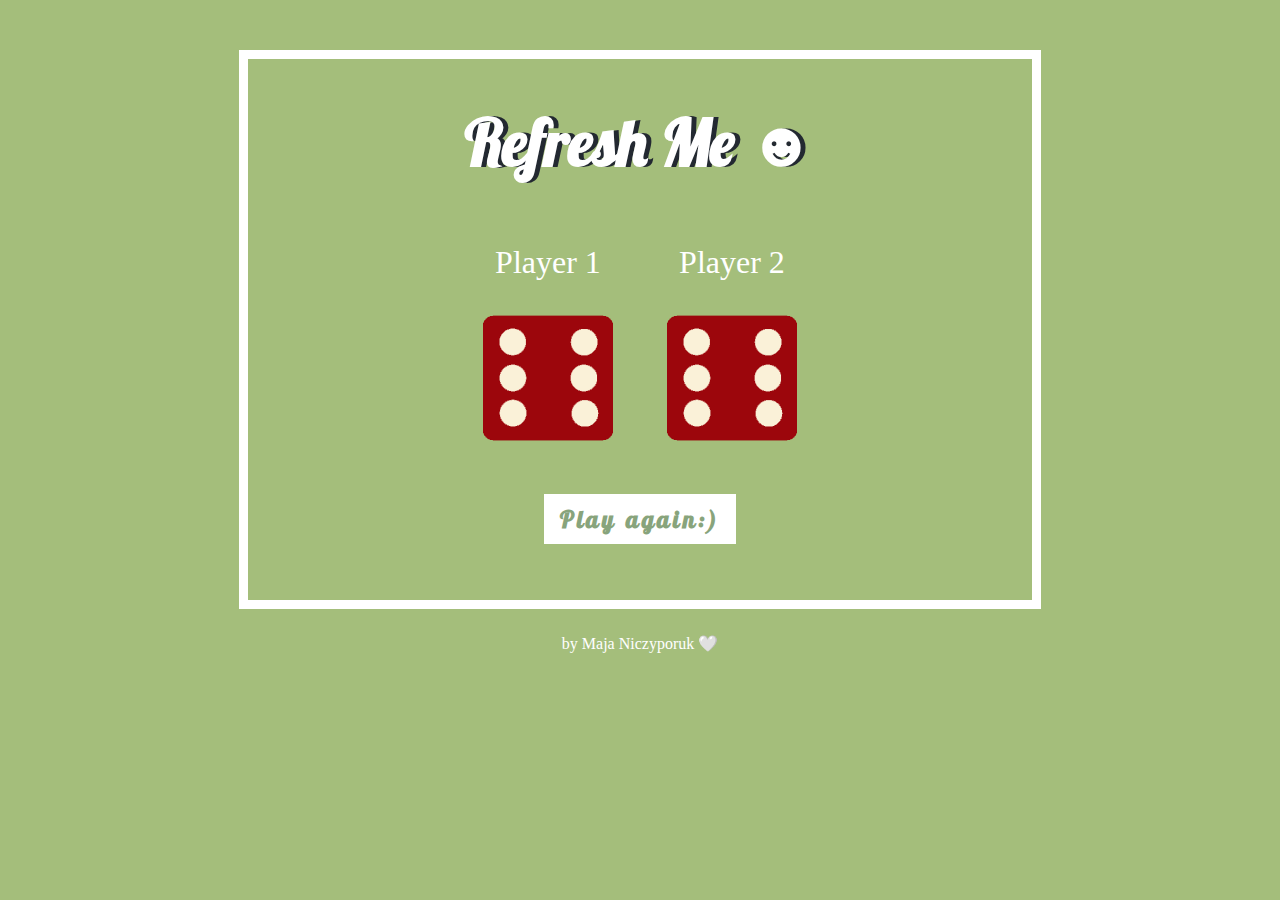
<file: Dice_Game/index.html>
<!DOCTYPE html>
<html lang="en" dir="ltr">
  <head>
    <meta charset="utf-8">
    <title>the dice game</title>
    <link rel="stylesheet" href="styles.css">
    <link href="https://fonts.googleapis.com/css?family=Indie+Flower|Lobster" rel="stylesheet">
    <!---<link href="https://cdn.jsdelivr.net/npm/bootstrap@5.2.3/dist/css/bootstrap.min.css" rel="stylesheet" integrity="sha384-rbsA2VBKQhggwzxH7pPCaAqO46MgnOM80zW1RWuH61DGLwZJEdK2Kadq2F9CUG65" crossorigin="anonymous">-->
    

  </head> 
  <body>

    <div class="container3">

    <div class="container">
      <h1>Refresh Me ☻</h1>

      <div class="dice1">
        <p>Player 1</p>
        <img class="img1" src="images/dice6.png">
      </div>

  

      <div class="dice2">
        <p>Player 2</p>
        <img class="img2" src="images/dice6.png">
      </div>

    </div>

    <row>
      
      <div class="container2">
      <input type="button" class="button" value="Play again:)" onClick="diceGame()">
      </div>

    
    </row>

<script src="index.js" charset="utf-8"></script>
</div>
  </body>

  <footer>
    by Maja Niczyporuk 🤍
  </footer>


</html>
</file>
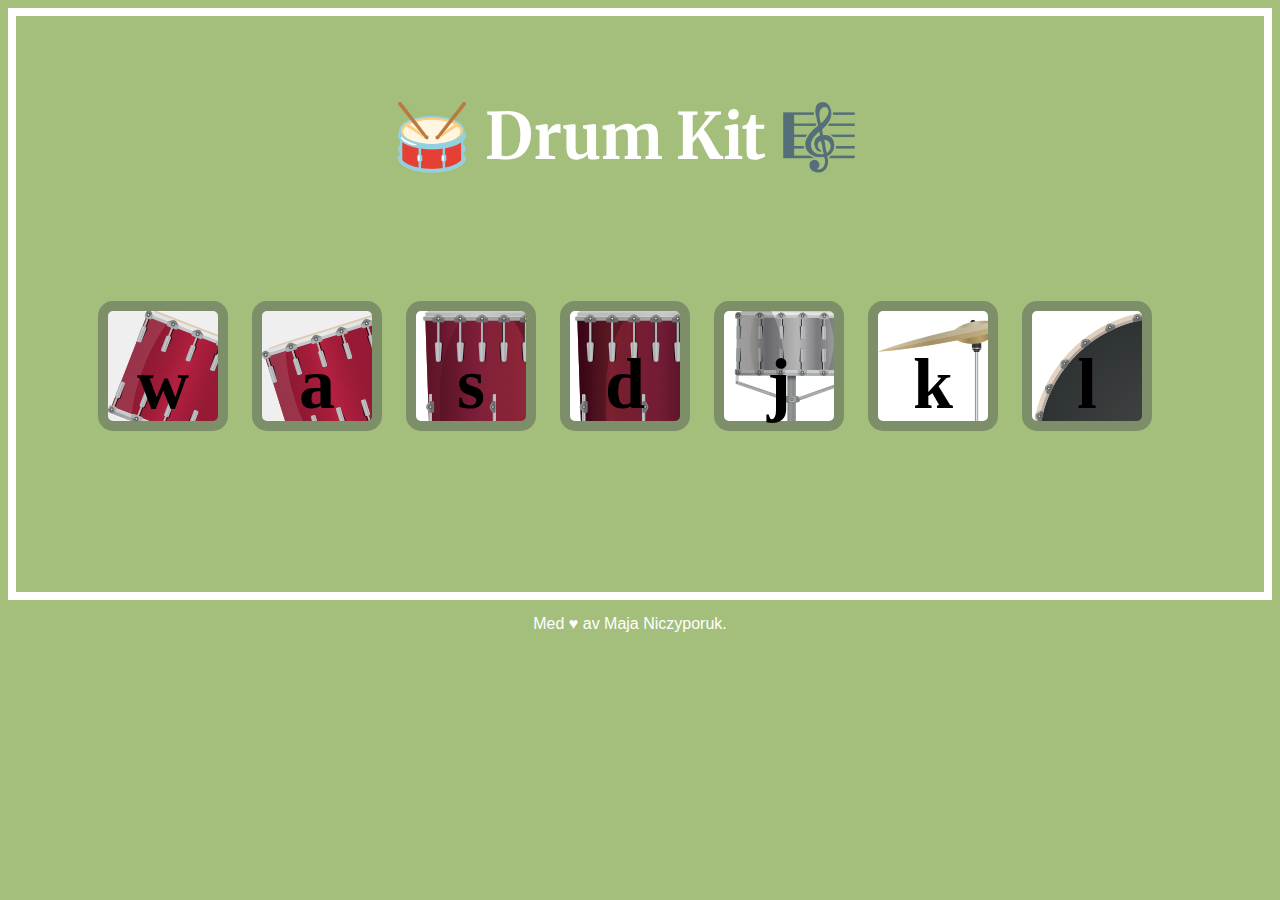
<file: Drum_Kit/index.html>
<!DOCTYPE html>
<html lang="en" dir="ltr">

<head>
  <meta charset="utf-8">
  <title>drum kit</title>
  <link rel="stylesheet" href="styles.css">
  <link rel="preconnect" href="https://fonts.googleapis.com">
<link rel="preconnect" href="https://fonts.gstatic.com" crossorigin>
<link href="https://fonts.googleapis.com/css2?family=EB+Garamond:wght@700&family=Merriweather:wght@700&family=Montserrat:wght@100;200;300;400;500;600;700;800;900&family=Ubuntu:wght@300;400;500;700&display=swap" rel="stylesheet">
</head>

<body>

  <div class="container-fluid-1">

  <div class="container-fluid-2">

  
  <h1 id="title">🥁 Drum Kit 🎼</h1>
  


  <div class="set">
    <button class="w drum">w</button>
    <button class="a drum">a</button>
    <button class="s drum">s</button>
    <button class="d drum">d</button>
    <button class="j drum">j</button>
    <button class="k drum">k</button>
    <button class="l drum">l</button>
  </div>
</div>
</div>



<script src="index.js" charset="utf-8"></script>
  <footer>
    Med ♥︎ av Maja Niczyporuk.
  </footer>

</body>

</html>
</file>
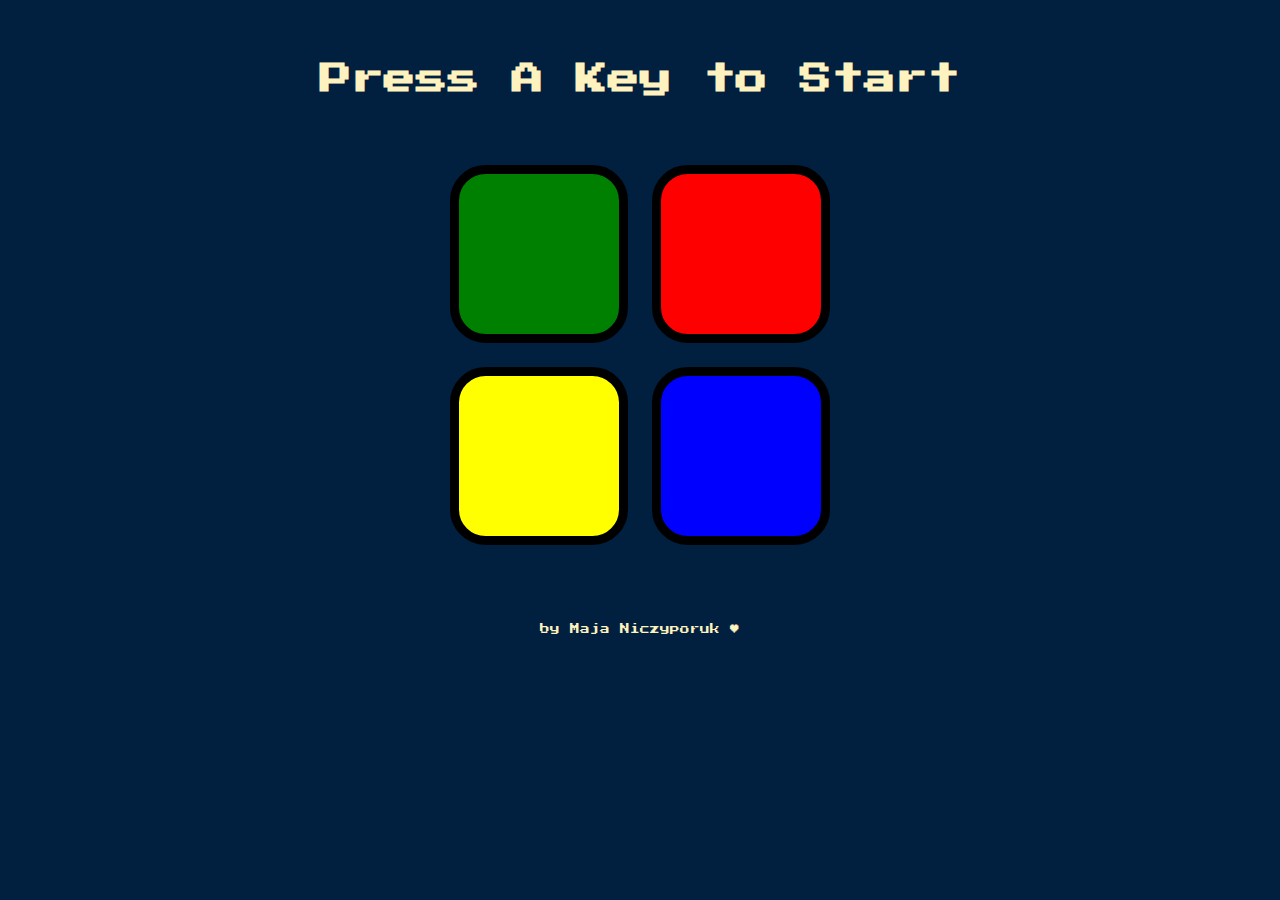
<file: Simon_Game/index.html>
<!DOCTYPE html>
<html lang="en" dir="ltr">
<head>
  <meta charset="utf-8">
  <title>Simon</title>
  <link rel="stylesheet" href="styles.css">
  <link href="https://fonts.googleapis.com/css?family=Press+Start+2P" rel="stylesheet">
</head>
<body>
  <h1 id="level-title">Press A Key to Start</h1>
  <div class="container">
    <div lass="row">

      <div type="button" id="green" class="btn green">

      </div>

      <div type="button" id="red" class="btn red">

      </div>
    </div>

    <div class="row">

      <div type="button" id="yellow" class="btn yellow">

      </div>
      <div type="button" id="blue" class="btn blue">

      </div>

    </div>
  </div>
  <br>
  <footer>
    <p>by Maja Niczyporuk ♥︎</p>
  </footer>
  <script src="https://ajax.googleapis.com/ajax/libs/jquery/3.6.3/jquery.min.js"></script>
  <script src="game.js" charset="utf-8"></script>
</body>

</html>
</file>
<file: Dice_Game/styles.css>
body {
  background-color: #A4BE7B;
}

.container-fluid {
  padding: 3%;
  margin: auto;
  text-align: center;
}

.container2 {
  margin: auto;
  text-align: center;
  padding:3%;
}

.container3 {
  margin: auto;
  padding: 1%;
  border: 9px solid white;
  text-align: center;
  width: 60%;
  margin-top: 50px;
}

.dice1 {
  text-align: center;
  display: inline-block;
  margin-right:25px;
}

.dice2{
  text-align: center;
  display: inline-block;
  margin-left:25px;
}

h1 {
  margin: 30px;
  font-family: 'Lobster', cursive;
  text-shadow: 5px 0 #232931;
  font-size: 4rem;
  color: white;
  text-align: center;
}

p {
  font-size: 2rem;
  color: white;
}

img {
  height:130px;
  width:130px;
}

.button {
  background-color: white;
  border: none;
  color: #88A47C;
  text-align: center;
  display: inline-block;
  font-size: 1.5rem;
  font-weight: bold;
  font-family: 'Lobster';
  margin-bottom: 20px;
  margin-top:25px;
  letter-spacing: 0.2rem;
  padding:10px 16px;
}

footer {
  margin-top:25px;
  color: white;
  text-align: center;
  font-weight: 400;
  font-size: 1rem;
  }
</file>
<file: Drum_Kit/styles.css>
body {
 background-color:#A4BE7B;
}

.container-fluid-1{
  text-align:center;
  border:8px solid white;
}

.container-fluid-2 {
  padding:3%;
  text-align: center;
  margin-right:30px;
  /*border: 3px solid white;
  border-spacing:30px;*/
}

h1 {
  font-size: 4rem;
  color:white;
  /*color: #DBEDF3;*/
  font-family: "Merriweather";
  font-weight: 700;

}

footer {
  color: white;
  font-family: sans-serif;
  text-align: center;
  margin-right:20px;
  margin-top:15px;
  
}

.w {
 background-image: url("images/tom1.png");
 
 
}

.a {
background-image: url("images/tom2.png");
}

.s {
background-image: url("images/tom3.png");
}

.d {
background-image: url("images/tom4.png");
}

.j {
background-image: url("images/snare.png");
}

.k {
background-image: url("images/crash.png");
}

.l {
background-image: url("images/kick.png");
}

.set {
  margin: 10% auto;

}

.game-over {
  background-color: red;
  opacity: 0.8;
}

.pressed {
  box-shadow: 0 3px 4px 0 #DBEDF3;
  opacity: 0.5;
}

.red {
  color: red;
}

.drum {
  outline: none;
  border: 10px solid #7D8F69;
  font-size: 4.5rem;
  font-family: 'Arvo';
  line-height: 2;
  font-weight: 900;
  /*text-shadow: 3px 0 #DBEDF3;*/
  border-radius: 15px;
  display: inline-block;
  width: 130px;
  height: 130px;
  text-align: center;
  margin: 10px;
  /*background-color: white;*/
}
</file>
<file: Simon_Game/styles.css>
body {
  text-align: center;
  background-color: #011F3F;
}

#level-title {
  font-family: 'Press Start 2P', cursive;
  font-size: 2rem;
  margin-top: 5%;
  color: #FEF2BF;
}

.container {
  display: block;
  width: 50%;
  margin: auto;
  padding:3%;
}

.btn {
  margin: 10px;
  display: inline-block;
  height: 160px;
  width: 160px;
  border: 9px solid black;
  border-radius: 20%;
}

.game-over {
  background-color: red;
  opacity: 0.8;
}

.red {
  background-color: red;
}

.green {
  background-color: green;
}

.blue {
  background-color: blue;
}

.yellow {
  background-color: yellow;
}

.pressed {
  box-shadow: 0 0 20px white;
  background-color: grey;
}

p{
  color:#FEF2BF;
  font-size:0.6rem;
  font-family:'Press Start 2P';
  
}
</file>
